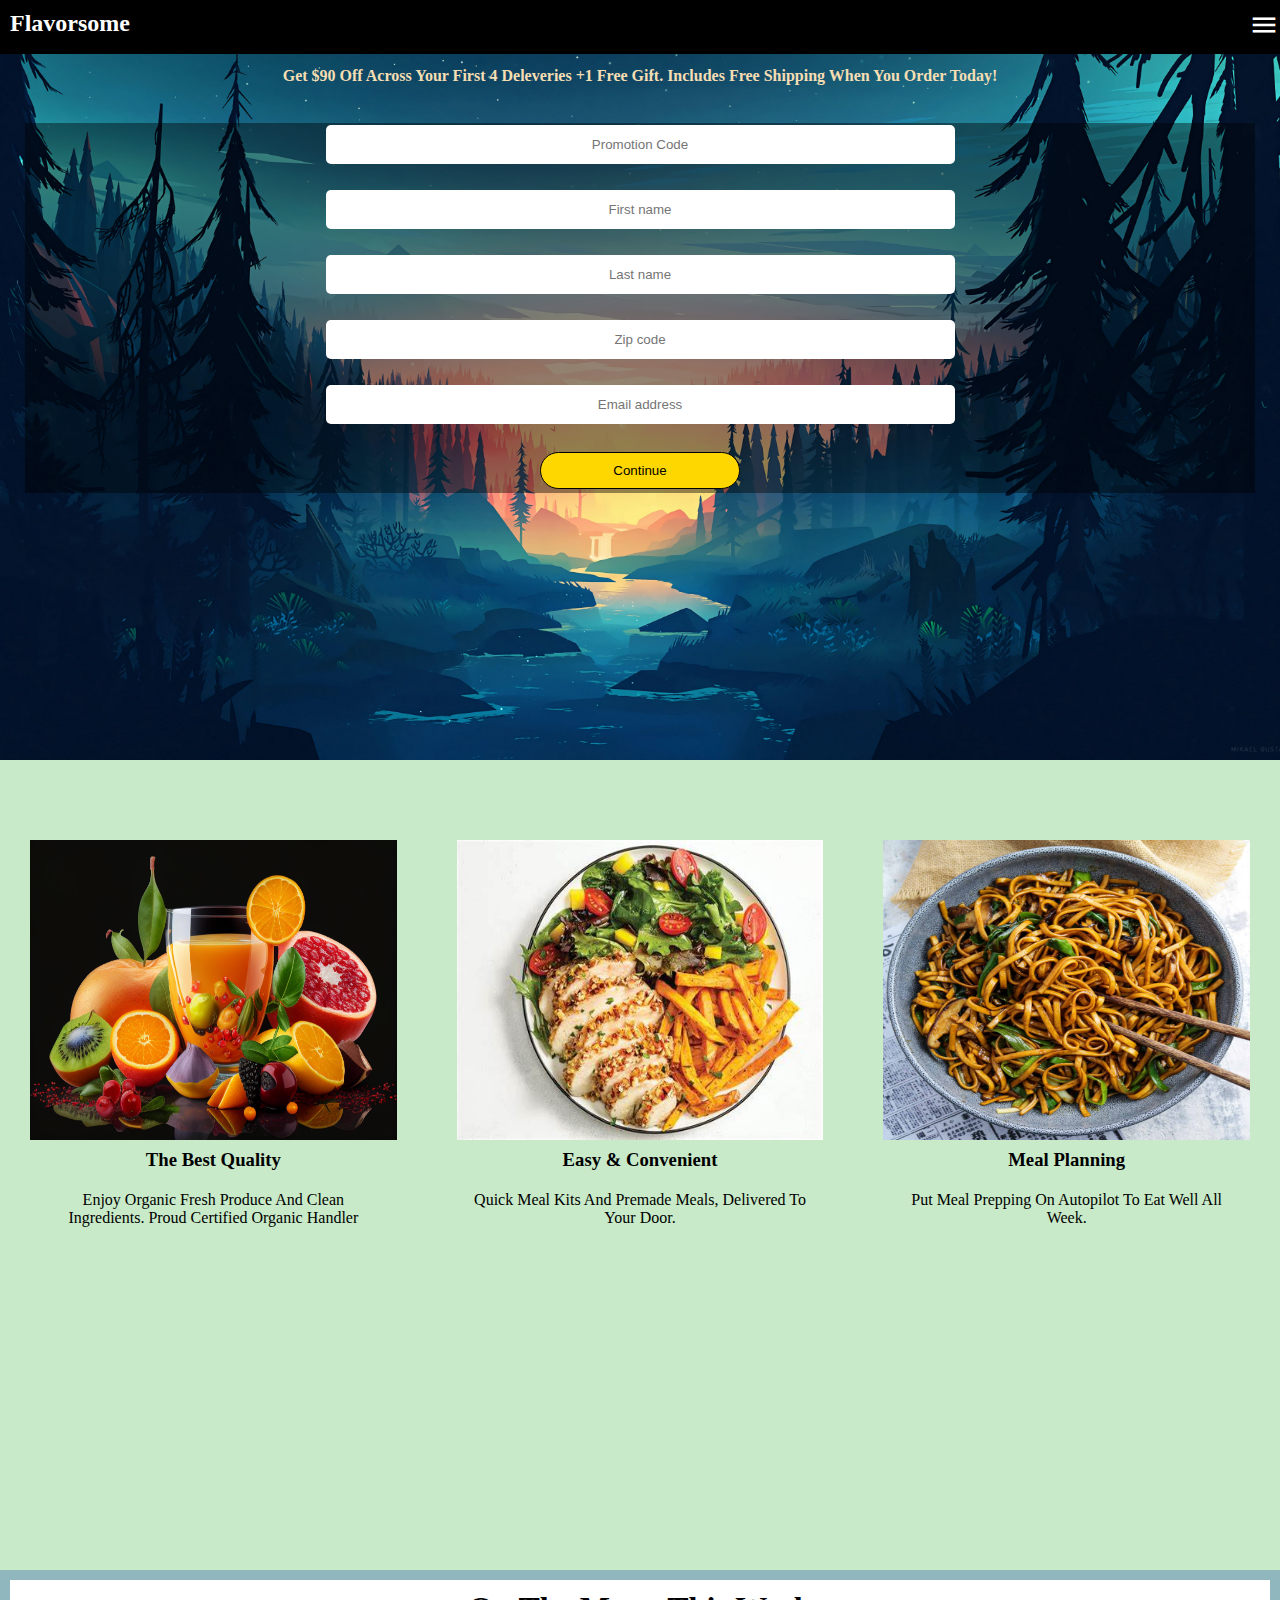
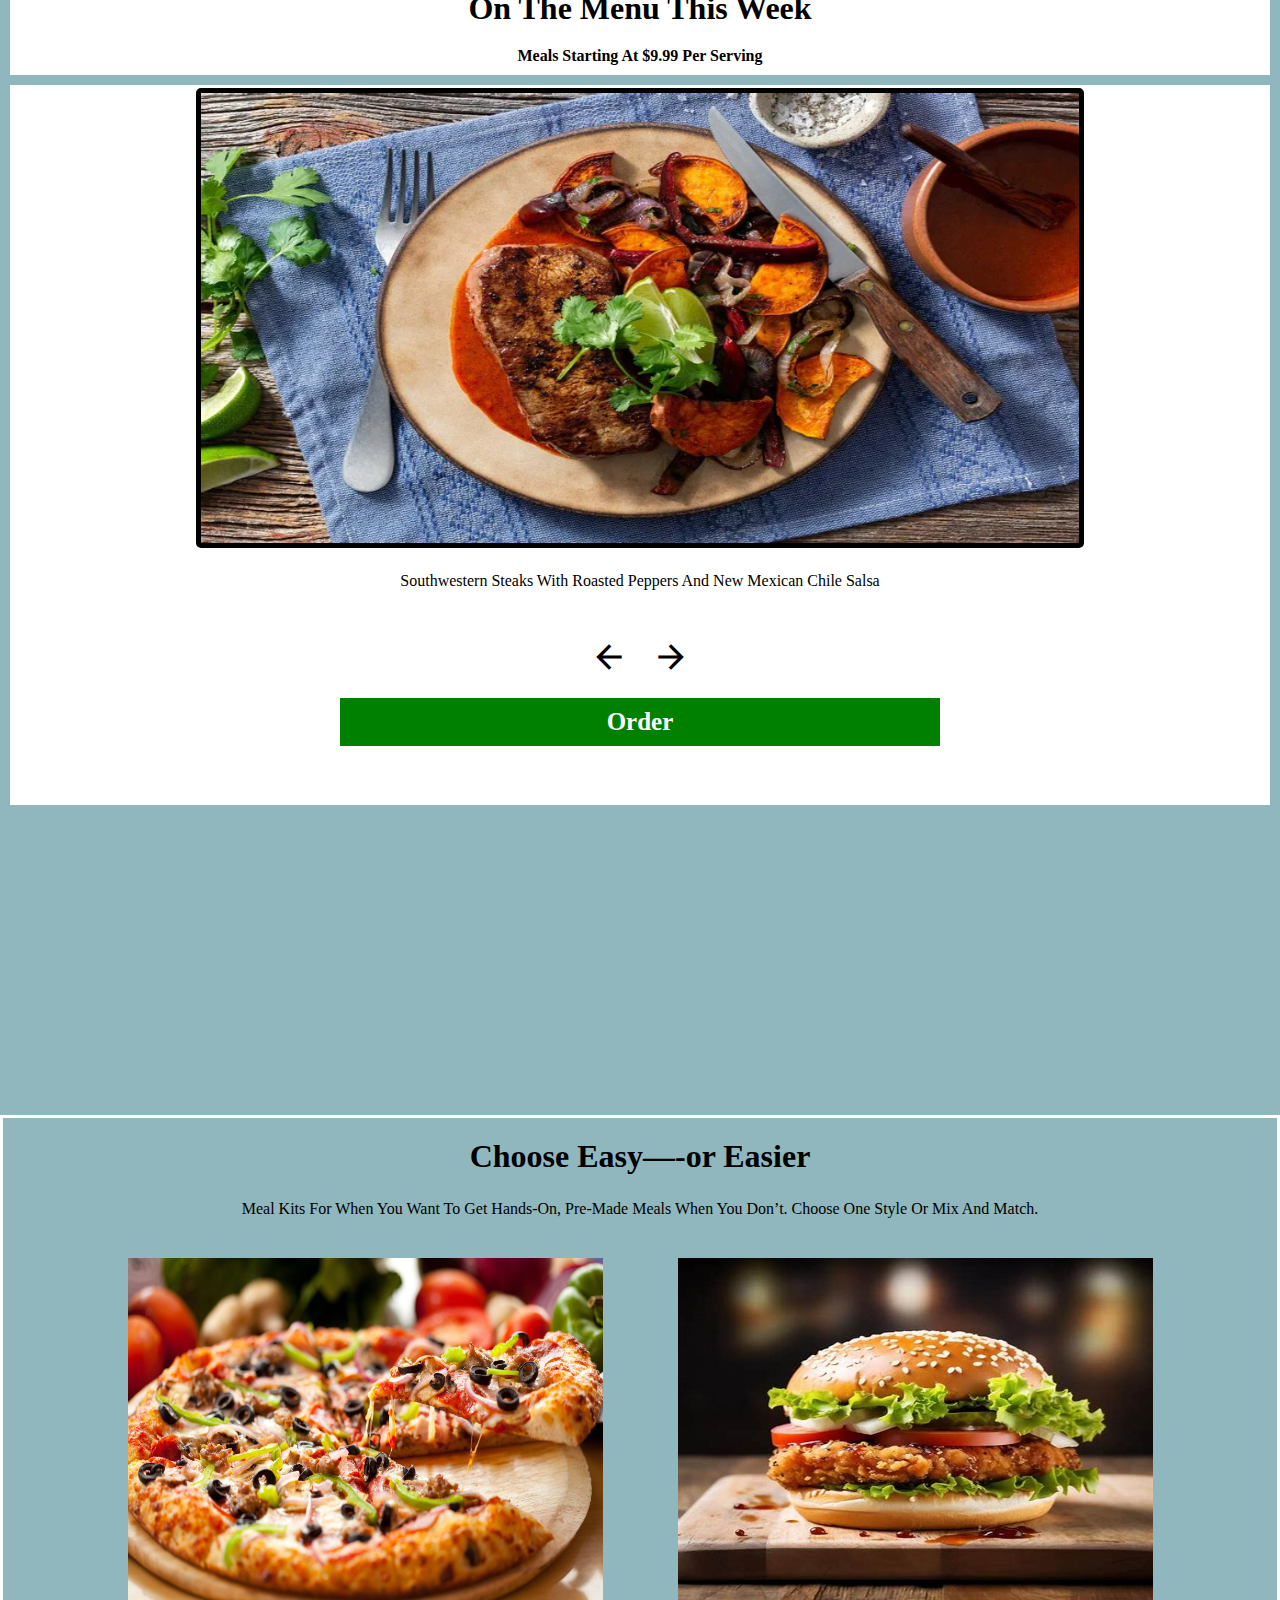
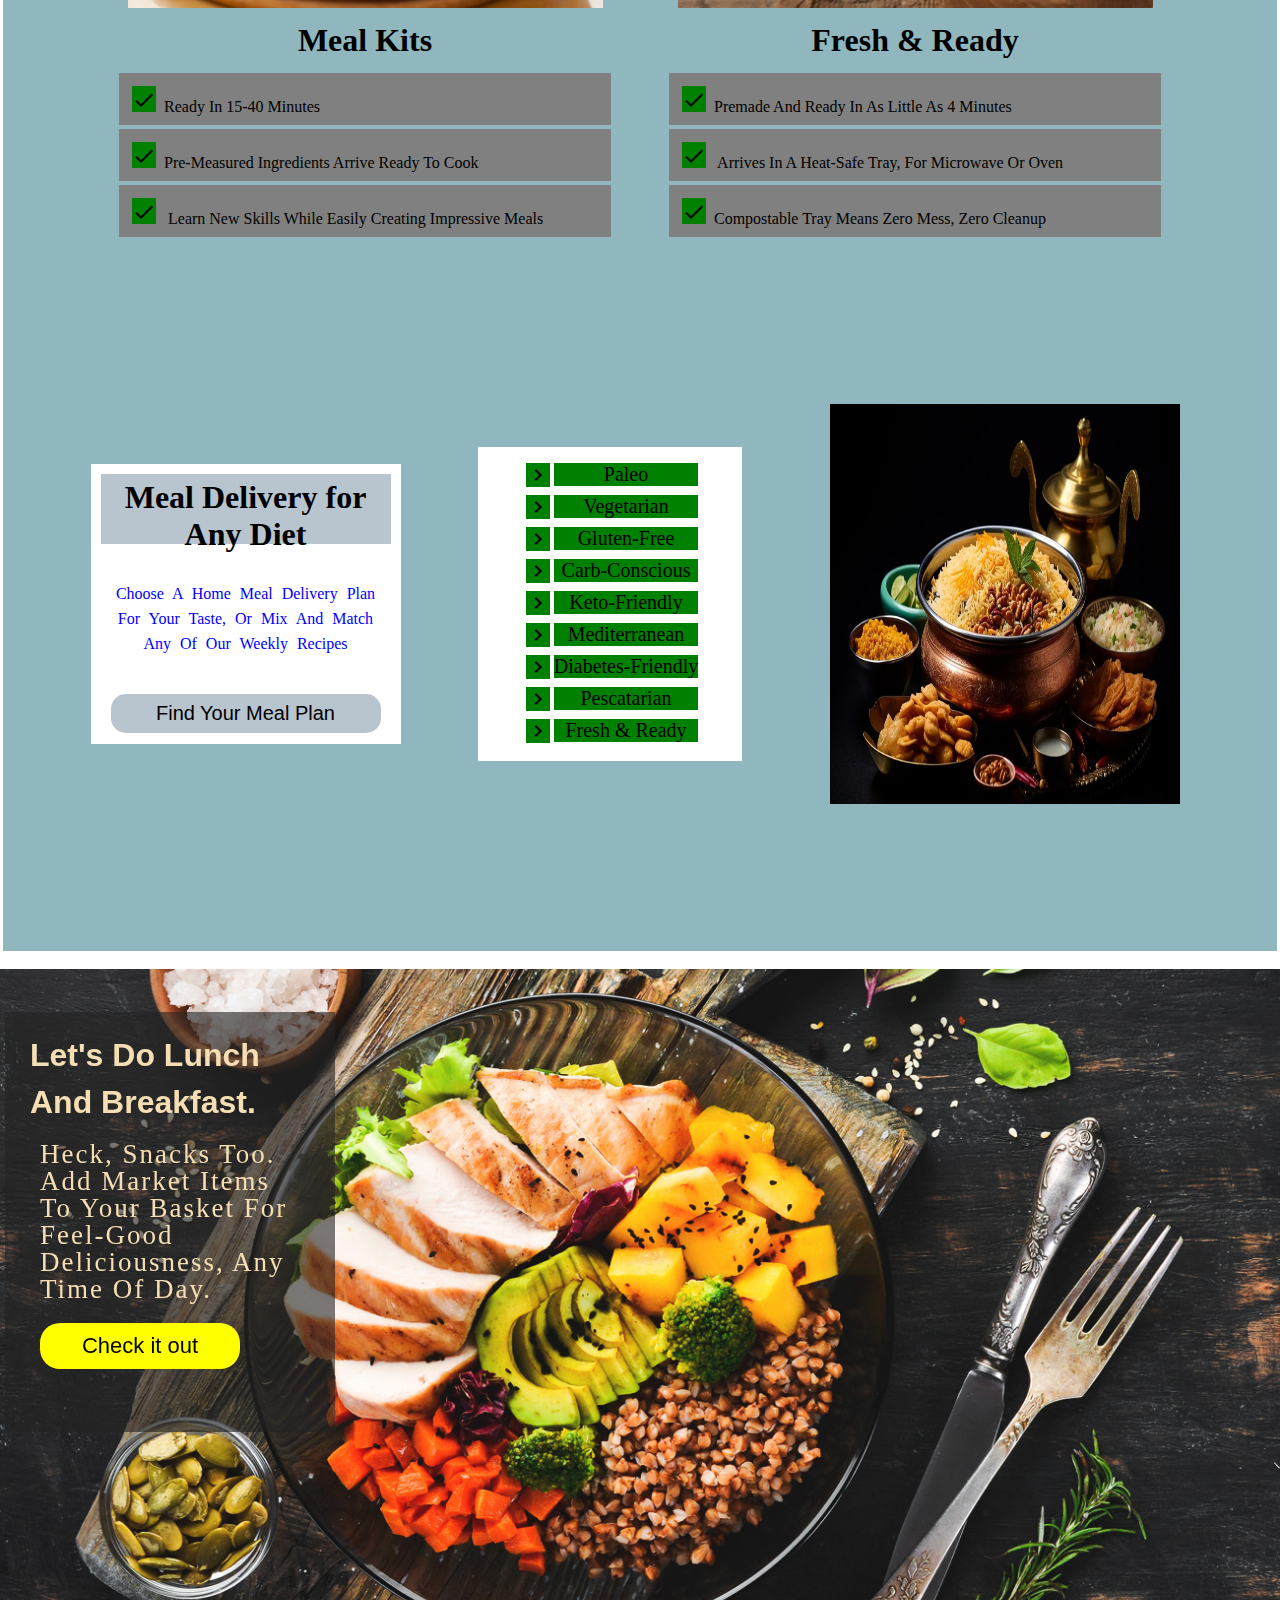
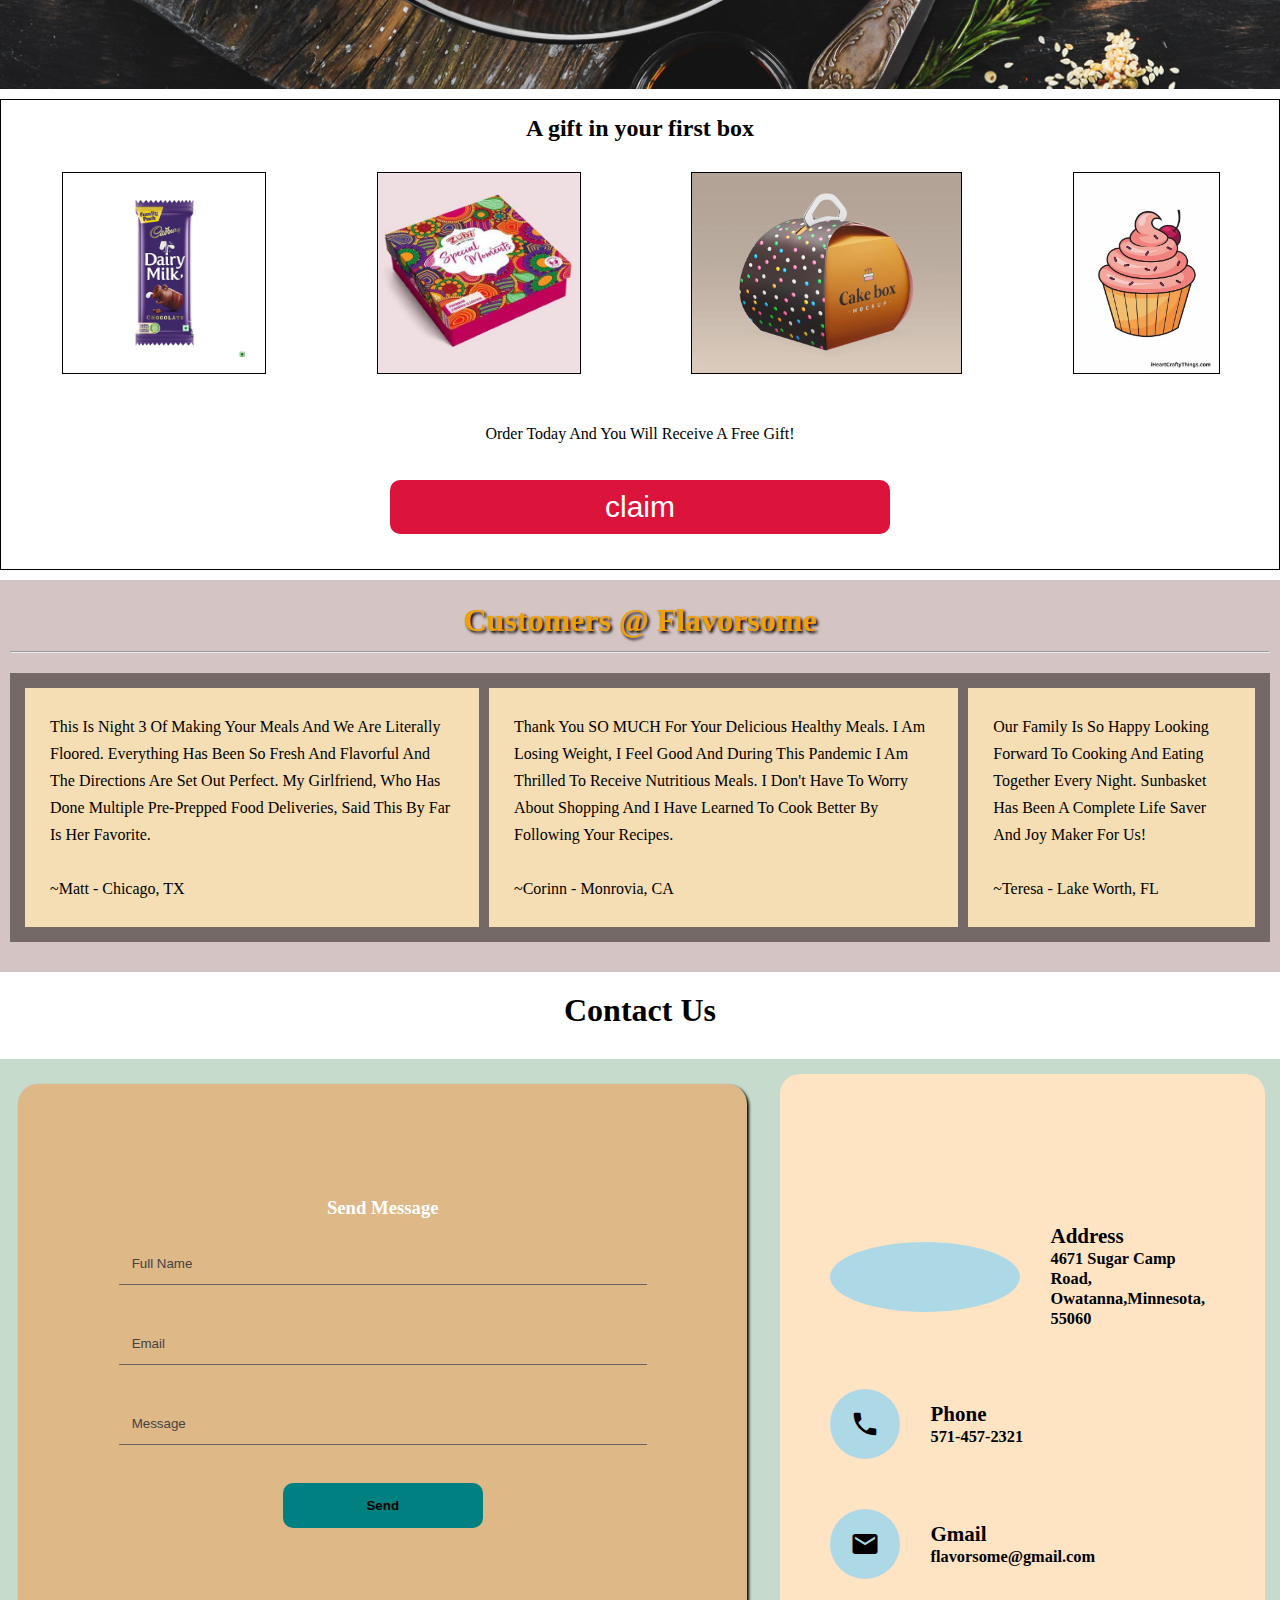
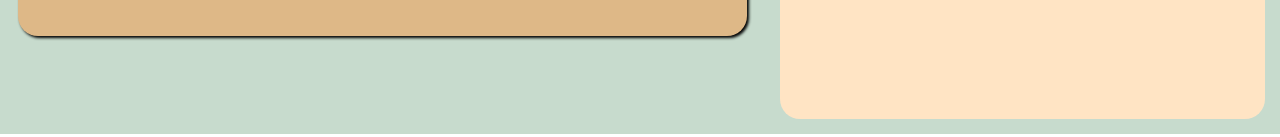
<file: index.html>
<!DOCTYPE html>
<html lang="en">
<head>
    <meta charset="UTF-8">
    <meta name="viewport" content="width=device-width, initial-scale=1.0">
    <title>Food Website</title>
    <link rel="stylesheet" href="style.css">
    <link rel="stylesheet" href="https://fonts.googleapis.com/icon?family=Material+Icons">

</head>
<body>
    <div class="container">
        <header>
            <div class="headcont">
                <h2>Flavorsome</h2>
            </div>
            <nav>
                <div class="menu-icon">
                    <i class="material-icons" onclick="toogle()" id="menu">menu</i>
                </div>
                <div class="pages">
                    <ul id="pages2">
                        <li><a href="#register" onclick="reg()">Register</a></li>
                        <li><a href="#menus" onclick="menus()">Menu</a></li>
                        <li><a href="#aboutus" onclick="abt()">About us</a></li>
                        <li><a href="#contact" onclick="cnct()">Contact Us</a></li>
                    </ul>
                </div>
            </nav>
          
        </header>

        <main>
            <div class="maincont">
                <div class="inputs" id="register">
                    <h3>get $90 off</h3>
                    <p>get $90 off across your first 4 deleveries +1 free gift. Includes free shipping when you order today!</p>
                    <br>
                    <div class="input-box">
                       <div><input type="text" placeholder="Promotion Code"></div>
                       <div><input type="text" placeholder="First name"></div>
                       <div><input type="text" placeholder="Last name"></div>
                       <div><input type="text" placeholder="Zip code"></div>
                       <div><input type="email" placeholder="Email address"></div>
                       <button class="btn">Continue</button>
                    </div>
                </div>   
            </div>
        </main>
        <section>
            <div class="quality1">
                <div class="fim">
                    <img src="imgs/fruitjuice.jpg">
                    <h3>The Best Quality</h3>
                    <p>enjoy organic fresh produce and clean ingredients. proud certified organic handler</p>
                </div>
            
                <div class="fim">
                    <img src="imgs/OIP.jpeg">
                    <h3>Easy & convenient</h3>
                    <p>quick meal kits and  premade meals, delivered to your door.</p>
                </div>
                <div class="fim">
                    <img src="imgs/Longevity-noodles-6.jpg">
                    <h3>meal planning</h3>
                    <p>put meal prepping on autopilot to eat well all week.</p>
                </div>
            </div>
        </section>

        <section class="quality2">
                <div class="menuheadd">
                    <h1>on the menu this week</h1>
                    <h4>meals starting at $9.99 per serving</h4>
                </div>
                <div class="menus"id="menus">
                    <div class="menuimgs">
                        <img src="imgs/m1.webp" alt="">
                        <p>Southwestern steaks with roasted peppers and New Mexican chile salsa
                        </p>
                    </div>
                    <div class="menuimgs">
                        <img src="imgs/m2.webp" alt="">
                        <p>Two-bean enchiladas with green chiles and fried eggs</p>
                    </div>
                    <div class="menuimgs">
                        <img src="imgs/m3.webp" alt="">
                        <p>Udon noodle salad with gingered tofu and pickled vegetables</p>
                    </div>
                    <div class="menuimgs">
                        <img src="imgs/m4.webp" alt="">
                        <p>Broccoli and fresh mozzarella panini with honey-glazed carrots</p>
                    </div>
                    <div class="menuimgs">
                        <img src="imgs/m5.webp" alt="">
                        <p>Chicken tagine with currants, spinach, and artichokes</p>
                    </div>
                    <div class="menuimgs">
                        <img src="imgs/m6.webp" alt="">
                        <p>Seared beets with quinoa tabbouleh salad and sumac-pickled onion</p>
                    </div>
                    <div class="menuimgs">
                        <img src="imgs/m7.webp" alt="">
                        <p>Spanish pisto con huevos with tomatoes, eggplant, and garlic bread</p>
                    </div>
                    <div class="menuimgs">
                        <img src="imgs/m8.webp" alt="">
                        <p>Pork chops with Italian fig agrodolce sauce and caraway cabbage</p>   
                    </div>
                    <div class="menuimgs">
                        <img src="imgs/m9.webp" alt="">
                        <p>Korean spicy shrimp stir-fry and pickled daikon</p>
                    </div>
                    <div class="menuimgs">
                        <img src="imgs/m10.webp" alt="">
                        <p>Salmon with horseradish-mustard crust and squash salad</p>
                    </div>

                    <div class="arrow">
                        <i class="material-icons" onclick="next(-1)" class="backward">arrow_back</i>
                        <i class="material-icons" onclick="next(1)" class="forward">arrow_forward</i>
                    </div>
                    <div class="menubtn">
                        <button>Order</button>
                    </div>
                    
                </div>
        </section>
        
        <section class="quality4" id="aboutus">
            <h1>Choose Easy—-or Easier</h1>
            <p>Meal Kits for when you want to get hands-on, Pre-Made Meals when you don’t. Choose one style or mix and match.</p>
            
            <div class="qual">
                <div class="qimcont">
                    <img src="imgs/767048.jpg" alt="">
                    <h1>Meal Kits</h1>
                    <p><i class="material-icons">check</i>Ready in 15-40 minutes</i></p>
                    <p><i class="material-icons">check</i>Pre-measured ingredients arrive ready to cook</p>
                    <p><i class="material-icons">check</i> Learn new skills while easily creating impressive meals</p>
                </div>
                <div class="qimcont">
                    <img src="imgs/burg.jpeg" alt="">
                    <h1>Fresh & Ready</h1>
                    <p><i class="material-icons">check</i>Premade and ready in as little as 4 minutes</p>
                    <p><i class="material-icons">check</i> Arrives in a heat-safe tray, for microwave or oven</p>
                    <p><i class="material-icons">check</i>Compostable tray means zero mess, zero cleanup</p>
                </div>
            </div>
            <div class="qual2">
                <div class="q2cont">
                    <h1>Meal Delivery for Any Diet</h1>
                    <p>Choose a home meal delivery plan for your taste, or mix and match any of our weekly recipes</p>
                    <button>Find Your Meal Plan</button>
                </div>
                <div class="q2ps">
                    <div class="q2i">
                        <ul>
                            <li> <i class="material-icons" id="chev">chevron_right</i></li>
                            <li> <i class="material-icons" id="chev1">chevron_right</i></li>
                            <li> <i class="material-icons" id="chev2">chevron_right</i></li>
                            <li> <i class="material-icons" id="chev3">chevron_right</i></li>
                            <li> <i class="material-icons" id="chev4">chevron_right</i></li>
                            <li> <i class="material-icons" id="chev5">chevron_right</i></li>
                            <li> <i class="material-icons" id="chev6">chevron_right</i></li>
                            <li> <i class="material-icons" id="chev7">chevron_right</i></li>
                            <li> <i class="material-icons" id="chev8">chevron_right</i></li>
    
                        </ul>
                        
                    </div>
                    <div class="q2hs">
                        <ul>
                            <li id="myfoods" onmouseover="changecol()" onmouseout="nocolor()">Paleo</li>
                            <li id="myfoods1" onmouseover="changecol1()" onmouseout="nocolor1()">Vegetarian</li>
                            <li id="myfoods2" onmouseover="changecol2()" onmouseout="nocolor2()">Gluten-Free</li>
                            <li id="myfoods3" onmouseover="changecol3()" onmouseout="nocolor3()">Carb-Conscious</li>
                            <li id="myfoods4" onmouseover="changecol4()" onmouseout="nocolor4()">Keto-Friendly</li>
                            <li id="myfoods5" onmouseover="changecol5()" onmouseout="nocolor5()">Mediterranean</li>
                            <li id="myfoods6" onmouseover="changecol6()" onmouseout="nocolor6()">Diabetes-Friendly</li>
                            <li id="myfoods7" onmouseover="changecol7()" onmouseout="nocolor7()">Pescatarian</li>
                            <li id="myfoods8" onmouseover="changecol8()" onmouseout="nocolor8()">Fresh & Ready</li>
                        </ul>
                        
                    </div>
                   
                </div>
                <div class="q2ils">
                    <img src="imgs/indian-traditional.jpg" alt="">
                </div>
            </div>
        </section>
        <section class="quality5">
            <div class="qualicont">
                <h1>Let's do lunch</h1>
                <h1>and breakfast. </h1>
                <p>heck, snacks too. add market items to your basket for feel-good deliciousness, any time of day.</p>
                <button>Check it out</button>
            </div>
        </section>
        <section class="quality3">
            <h2>A gift in your first box</h2>
            <div class="gifts">

                <div class="gift1">
                    <img src="imgs/gift1.webp" alt="">
                </div>
                <div class="gift1">
                    <img src="imgs/sweetgift.jpeg" alt="">
                </div>
                <div class="gift2">
                    <img src="imgs/caakegift.jpg" alt="">
                </div>
                <div class="gift2">
                    <img src="imgs/cupcake.jpeg" alt="">
                </div>
                
            </div>
            <div class="giftcont">
                <p>order today and you will receive a free gift!</p>
                <button>claim</button>
            </div>
        
        </section>
        <section class="feedbacks">
            <div class="cust">
                <h1>Customers @ Flavorsome</h1>
                <hr>    
            </div>
            <div class="mycustfeeds">
                <div class="myfeeds">
                    <p>This is night 3 of making your meals and we are literally floored. Everything has been so fresh and flavorful and the directions are set out perfect. My girlfriend, who has done multiple pre-prepped food deliveries, said this by far is her favorite.

                        <br>
                        <br>~Matt - Chicago, TX</p>

                </div>
               
                <div class="myfeeds">
                    <p>Thank you SO MUCH for your delicious healthy meals. I am losing weight, I feel good and during this pandemic I am thrilled to receive nutritious meals. I don't have to worry about shopping and I have learned to cook better by following your recipes.

                        <br>
                        <br>~Corinn - Monrovia, CA</p>

                </div>
                
                <div class="myfeeds">
                    <p>Our family is so happy looking forward to cooking and eating together every night. Sunbasket has been a complete life saver and joy maker for us!

                        <br>
                        <br>~Teresa - Lake Worth, FL</p>

                </div>
               
            </div>

        </section>
        <section class="quality6">
            <div class="contactus" id="contact">
                <h1>Contact Us</h1>
                <p>Lorem ipsum dolor sit amet consectetur adipisicing elit. Sed odio aperiam nostrum placeat iure. Harum molestias labore libero placeat fuga doloribus officiis laboriosam odio sint sit illo maxime in magni ullam quam animi, dolores nesciunt, quas, repellat nulla expedita quia.</p>
            </div>
            
            <div class="contactmaj">
                <div class="contcontents2">
                    <h3>send message</h3>
                    <input type="text" placeholder="Full Name">
                    <br>
                    <input type="email" placeholder="Email">
                    <br>
                    <input type="" placeholder="Message">
                    <br>
                    <div class="msgtous">
                        <button type="submit">Send</button>

                    </div>

    
                </div>
                <div class="contcontents">
                    <div class="conticon">
                        <div class="cicon">
                            <i class="material-icons">house</i>
                        </div>
                        <div class="cion2">
                            <h2>Address</h2>
                            <h3>4671 Sugar camp road,</h3>
                            <h3>owatanna,minnesota,</h3>
                            <h3>55060</h3>
                        </div>
                    </div>

                    <div class="conticon">
                        <div class="cicon">
                            <i class="material-icons">call</i>
                        </div>
                        <div class="cion2">
                            <h2>phone</h2>
                            <h3>571-457-2321</h3>
                        </div>
                    </div>

                    <div class="conticon">
                        <div class="cicon">
                            <i class="material-icons">mail</i>
                        </div>
                        <div class="cion2">
                            <h2>Gmail</h2>
                            <h3 style="text-transform: none;">flavorsome@gmail.com</h3>
                        </div>
                    </div>
                </div>
      

            </div>

        </section>
        
       
    </div>
     
    <script src="index.js"></script>
</body>
</html>
<!--  
<div class="giftcont">
        <h2>A gift in your first box</h2>
        <p>order today and you will receive a free gift!</p>
        <button>claim</button>
</div>
<section class="quality5">
    <div class="qualicont">
        <h1>Let's do lunch</h1>
        <h1>and breakfast. </h1>
        <p>heck, snacks too. add market items to your basket for feel-good deliciousness, any time of day.</p>
        <button>Check it out</button>
    </div>
</section>
<section class="feedbacks">
            <div class="cust">
                <h1>Customers ❤️ Flavorsome</h1>
                <hr>    
            </div>
            <div class="mycustfeeds">
                <p>This is night 3 of making your meals and we are literally floored. Everything has been so fresh and flavorful and the directions are set out perfect. My girlfriend, who has done multiple pre-prepped food deliveries, said this by far is her favorite.

                    Matt - Chicago, TX</p>
                <p>Thank you SO MUCH for your delicious healthy meals. I am losing weight, I feel good and during this pandemic I am thrilled to receive nutritious meals. I don't have to worry about shopping and I have learned to cook better by following your recipes.

                    Corinn - Monrovia, CA</p>
                <p>Our family is so happy looking forward to cooking and eating together every night. Sunbasket has been a complete life saver and joy maker for us!

                    Teresa - Lake Worth, FL</p>
            </div>

        </section>
</file>
<file: style.css>
*{
    padding: 0;
    margin: 0;
}
.container{
    max-width: 100%;
    min-height: 100vh;
   
}
.input-box button:hover{
    background-color: rgb(235, 203, 23);

}
body{
    background-color:white;
    
}

.quality4{
    background-color: palegreen;
   
    text-align: center;
    padding: 10px;
   
   }
   .quality4 h1,p{
    padding: 10px;
   }
   .quak{
    text-align: center;
    background-color: antiquewhite;
    
   }
   .qual{
    display: flex;
    text-align: center;
    justify-content: center;
   }
   .qimcont img{
    width: 500px;
    height: 350px;
   }
   .qimcont{
    background-color: teal;
    width: 500px;
    margin: 10px;
    padding: 15px;
    
    
   
   }
   .qimcont p{
    text-align: start;
    background-color: grey;
    align-items: center;
    margin: 4px;
   }
   .qimcont i{
    padding-top: 2px;
    margin: 8px;
    align-items: center;
    background-color: green;
   }
   .qimcont h1{
    font-family: Georgia, 'Times New Roman', Times, serif;
   }
   .quality5{
    position: relative;
    height: 85vh;
    background: url(imgs/helth.jpeg);
    background-position: center;
    background-size: cover;
    margin: 0px 0px;
   }
   header{
    position: fixed;
    width: 99.5%;
   }
   .menu-icon{
    margin: 0px 5px;
   }
   .quality6{
    height: 85vh;
   }
   .contactmaj{
    display: flex;
    justify-content: space-between;
    background-color: rgb(22, 141, 57);
    height: 75vh;
    
   }
   .contcontents{
    background-color: bisque;
    padding: 20px;
    margin: 15px;
    
   }
   .conticon{
    margin: 5px 10px;
    display: flex;
  
    padding: 10px;
    align-items: center;
   }
   .cicon{
    
     background-color: red;
     margin: 10px;
     align-content: center;
     padding: 15px;
     border-radius: 50%;
   }
   .cicon i{
    font-size: 30px;
    
   }
   .cion2{
    text-transform: capitalize;
    margin: 10px;
    align-content: center;
    padding: 10px;
   }
   .contcontents2{
    background-color: violet;
   }
   .contcontents2 input{
    outline: none;
    border: 0;
    background-color: transparent;
    border-bottom: 1px solid rgb(106, 101, 101);
   }
   .contcontents2 input::placeholder{
    color: rgb(68, 66, 66);
   }
   .msgtous button{
    background-color: teal;
    border: 0;
    font-weight: bold;
   }
   .msgtous button:hover{
    background-color: rgba(8, 134, 134, 0.673);
   }
   
   
@media (min-width:200px){
    header{
       
        display: flex;
        justify-content: space-between;
        padding: 10px;
        background-color: yellow;
        font-weight: bolder;
    }
    .menu-icon i{
        font-size: 30px;
    }
    nav{
        display: flex;
    }
   nav ul{
    position: absolute;
    top: 52px;
    left: 0;
    right: 0;
    flex-direction: column;
    text-align: center;
    background: #004274;
    gap: 0;
    color: white;
    overflow: hidden;
    transition: 0.4s ease-in;
    

   }
   nav ul li{
    padding: 20px;
   }
   nav ul li a{
    color: white;
    text-decoration: none;
   }
   nav a:hover{
    text-decoration: underline;
   }
   .menu-icon{
    display: block;
   }
    .maincont{
       
        text-align: center;
        background: url(imgs/newback1.jpg);
        background-position: center;
        background-repeat: no-repeat;
        background-size: cover;
        padding: 20px;
        text-transform: capitalize;
        height: 90vh;
        color: white;
    }
    .inputs h3,p{
        padding: 5px;
    }
    .input-box{
        margin: 10px auto;
        background: rgba(0, 0, 0, 0.418);
        height: 60vh;
        display: flex;
        flex-direction: column;
        justify-content: center;
        

    }
    .input-box input{
        width: 75%;
        padding: 15px;
        margin: 10px auto;
        border-radius: 5px;
        border: 0;
    }
    .input-box button{
        margin: 12px auto;
        background-color: gold;
        padding: 10px;
        border-radius: 20px;
        width: 80%;
        border: 0;
    }
    .quality1{
        background-color: rgb(200, 234, 200);
        text-align: center;
        
    }
    .fim{
        padding: 15px;
    }
    .fim h3,p{
        padding: 6px;
        text-transform: capitalize;
    }
    .fim img{
        width: 200px;
    }
    .fim img:hover{
        border: 1px solid white;
    }
    .quality2{
        text-align: center;
        text-transform: capitalize;
        background-color: rgb(255, 255, 255);
        height: 100vh;
        padding: 10px;
        
    }
    .menuheadd h1,h4{
        padding: 6px;
    }
    .menus{
        margin: 10px auto;
        text-align: center;
        border: 1px solid black;
        height: 80vh;
        background-color: wheat
    }
    .menuimgs{
        text-align: center;
    }
    .menuimgs p{
        text-align: center;
        height: 33px;
        margin: 10px auto;
           
    }
    .menuimgs img{
       width: 100%;
       height: 45vh;
    }
   
    .arrow i{
        font-size: 25px;
        padding: 5px;
       
    }
    .arrow{
        margin: 26px auto;

    }
    .arrow i:hover{
        background-color: white;
    }

    .menubtn{
        margin: 0px auto;
    }
    .menubtn button{
        padding: 10px;
        width: 100px;
        margin: 10px auto;
        background-color: green;
        border: 0;
        color: white;
        font-family: 'Times New Roman', Times, serif;
        font-size: 26px;

    }
    .menubtn button:hover{
        background-color: rgb(10, 88, 10);
    }
    .quality3{
        text-align: center;
        margin: 10px auto;
        padding: 5px;
       
    } 
    .gift1 img{
        width: 100%;

    }
    .gift2 img{
        width: 100%;

    }
    .menu-icon{
        display: block;
    }
    .giftcont{
        padding: 10px;
        text-transform: capitalize;
    }
    .giftcont button{
        padding: 5px;
        margin: 5px auto;
        background-color: crimson;
        border: 0;
        color: white;
        width: 100px;
        border-radius: 10px;
    }
    .giftcont button:hover{
        background-color: rgb(164, 13, 43);
    }
    .quality4{
        background-color: white;
       
        text-align: center;
        padding: 5px;
       
       }


       .q2cont p{
        display: none;
       }
       .quality4 h1,p{
        padding: 10px;
       }
       
       .quak{
        text-align: center;
        background-color: antiquewhite;
        
       }
       .qual{
        display: block;
        text-align: center;
        justify-content: center;
        margin: 0px;
       }
       .qimcont img{
        width: 90%;
        height: 350px;
        
       }
       .qimcont{
        background-color: teal;
        width: 90%;
        margin: 10px auto;
        padding: 10px;
        
       }
       .qimcont p{
        text-align: start;
        background-color: grey;
        margin: 4px 0px;
        
       }
       .qimcont i{
        
        margin: 6px;
        align-items: center;
        background-color: green;
       }
       .qimcont h1{
        font-family: Georgia, 'Times New Roman', Times, serif;
       }
       
       .qual2{
        background-color: #004274;
      

      

       }
    
       .q2cont{
        
        background-color: rgba(65, 131, 63, 0.659);
        position: relative;
        padding: 0px;
        
       }
    
      
       .q2cont h1{
        margin: 20px 0px 0px 0px;
       }
       .q2cont p{
        word-spacing: 5px;
        line-height: 25px;
       }
       .q2cont button{
        width: 150px;
        margin: 10px;
        padding: 8px;
        border: 0;
        border-radius: 15px;
        
       }
       .q2cont button:hover{
        background-color: rgb(204, 191, 191);
       }
       .q2ps{
        display: flex;
        justify-content: center;
        height: 300px;
        padding: 10px;
        align-items: center;
        background-color: white
        
       }
     
       .q2ps ul{
        list-style: none;
        
       }
       .q2i ul{
        height: 290px;
        margin: 0;
       }
       .q2i li i{
        background-color: green;
        margin: 4px;
        padding: 0px;
       }
       .q2hs ul{
        height: 290px;
        padding: 0px;
       }
       .q2hs li{
        margin: 9px 0px;
        background-color: green;
        padding: 0px;
        align-items: center;
        font-size: 20px;
       }
       .q2ils img{
        display: none;
       }
       .q2ils{
      display: none;
       }
       .quality5{
        position: relative;
        height: 100vh;
        background: url(imgs/helth.jpeg);
        background-position: center;
        background-size: cover;
        margin: 0px 2px;
       }
       .qualicont{
        width: 90%;
        height: 390px;
        padding: 10px;
        position: absolute;
        top: 20%;
        margin: 0px 5px;
        background-color: rgba(35, 34, 34, 0.605);
        color: wheat;
        
       }
       .qualicont h1{
        margin: 3px;
        font-size: 26px;
        font-family: 'Franklin Gothic Medium', 'Arial Narrow', Arial, sans-serif;
        
       }
       .qualicont h1{
        font-size: 22px;
        text-transform: capitalize;
       }
       .qualicont p{
        font-size: 23px;
        padding: 10px;
        line-height: 27px;
        letter-spacing: 2px;
        
        text-transform: capitalize;
       }
       .qualicont button{
        padding: 10px;
        text-align: center;
        width: 150px;
        margin: 10px 20px;
        border: 0;
        border-radius: 20px;
        background-color: yellow;
        font-size: 22px;
       }
       .qualicont button:hover{
        background-color: goldenrod;
       }
    .feedbacks{
        background-color: rgb(213, 196, 196);
        padding: 10px;
    }
    .cust h1{
        text-shadow: 2px 2px 3px black;
        color: rgb(239, 160, 13);
        padding: 8px;
    }
    .mycustfeeds{
        background-color: rgb(117, 105, 103);
        padding: 10px;
        
       
       
    }
    .myfeeds{
        margin: 10px auto;
        padding: 10px;
        background-color: wheat;
    }
    .contactus h1{
        padding: 10px;
        text-align: center;
    }
    .contactus p{
        display: none;

    }
    .contactmaj{
        display: block;
        width: 100%;
        margin: 0;
        padding: 0;
    
       }
       .contcontents{
        background-color: bisque;
        padding: 1px;
        margin: 2px;
        
       }
       .conticon{
       
        display: flex;
        padding: 0px;
       
       }
       .cicon{
        
         background-color: lightblue;
         margin: 1px;
         padding: 0px;
         border-radius: 50%;
       }
       .cicon i{
        font-size: 20px;
        padding: 5px;
        
       }
       .cion2{
        text-transform: capitalize;
        margin: 1px;
        padding: 5px;
        font-size: 14px;
       }
       .contcontents2{
        background-color: burlywood;
        padding: 6px;
        text-align: center;
        height: 50vh;
        display: flex;
        flex-direction: column;
        justify-content: center;
       }
       .contcontents2 h3{
        text-align: center;
        text-transform: capitalize;
        padding: 6px;
        font-family: Georgia, 'Times New Roman', Times, serif;
       }
       .contcontents2 input{
        padding: 8px;
        margin: 10px 5px;
        width: 90%;
        
       }
       .msgtous button{
        padding: 8px;
        border-radius: 10px;
        width: 200px;
        
       }
      
       
}
@media(min-width:500px){
    .quality6{
        height: 80vh;
       }
       .contactus{
        padding: 10px;
       }
       .contactmaj{
        display: flex;
        justify-content: space-between;
        background-color: rgb(22, 141, 57);
        height: 60vh;
        margin: 10px 0px;
        
        
       }
       .contcontents{
        background-color: rgb(235, 138, 20);
        padding: 0px;
        margin: 5px;
        display: flex;
        flex-direction: column;
        justify-content: center;
       
        
       }
       .conticon{
        margin: 0;
        display: flex;
        padding: 0px;
        align-items: center;
       }
       .cicon{
        
         background-color: red;
         margin: 5px;
         align-content: center;
         padding: 4px;
         border-radius: 50%;
       }
       .cicon i{
        font-size: 15px;
        
       }
       .cion2{
        text-transform: capitalize;
        margin: 5px;
        align-content: center;
        padding: 5px;
       }
      
       .contcontents2{
        background-color: burlywood;
        padding: 6px;
        text-align: center;
        display: flex;
        flex-direction: column;
        justify-content: center;
        width: 100%;
        margin: 25px 5px;
        
        
       }
       .contcontents2 h3{
        text-align: center;
        text-transform: capitalize;
        padding: 6px;
        margin: 8px;
        font-family: Georgia, 'Times New Roman', Times, serif;
       }
       .contcontents2 input{
        padding: 8px;
        margin: 10px 5px;
        width: 90%;
        
       }
      
    
}

@media (min-width:630px){
   
    header{
        padding: 10px;
        background-color: rgb(0, 0, 0);
        color: white;
    }
    
    .maincont{
        height: 80vh;
        background-color: rgb(53, 209, 50);
        background: url(imgs/newback1.jpg);
        background-repeat: no-repeat;
        background-size: cover;
        background-position: center;
        
    }
    
    .inputs {
        padding: 0px;
        text-transform: capitalize;
        color: wheat;
        font-weight: bold;
    }
    .input-box{
        
        margin: 5px;
        padding: 10px;
        height: 350px;
        

    }
    .input-box input{
        margin: 15px auto;
        padding: 12px;
        width: 50%;
        outline: none;
        text-align: center;
        border-radius: 5px;
        border: 0px;
        
    }
    .input-box button{
        margin: 15px auto;
        padding: 10px;
        width: 200px;
        border-radius: 25px;
        border: 1px solid black;

    }
    .quality1{
        display: flex;
        width: 100%;
        
    }
    .fim img{
       
        margin: 0px;
        padding: 0px;
        height: 300px;
        width: 100%;
        
        
    }
    .fim{
        width: 50%;
        margin: 65px 15px;
       
      
    }
    .fim h3,p{
        text-transform: capitalize;
        padding: 5px;
    
    }
    .input-box input{
        margin: 13px auto;
    
       }
    .quality2{
        height: 125vh;
        text-align: center;
    }
    .menuheadd h1,h4{
        padding: 10px;
        background-color: white;
        text-transform: capitalize;
    }
    .menuimgs img{
        width: 70%;
        height: 450px;
        border: 5px solid black;
        border-radius: 5px;

    }
    .menuimgs{
        padding: 3px;
    }
    .menuimgs p{
        padding: 10px;
    }
    .menus{
        border: none;
        background-color: white;
    }
    .arrow{
        margin: 2px;
        padding: 7px;
    }
    .arrow i{
        font-size: 38px;
        margin: 5px;
    }
    .arrow i:hover{
        background-color: green;
    }
    .menubtn{
        margin: 02px auto;
        
    }
    .menubtn button{
        padding: 10px;
        width: 600px;
        background-color: green;
        border: none;
        color: white;
        font-weight: bold;
        font-size: 25px;
    }
    .menubtn button:hover{
        background-color: rgb(63, 191, 63);
    }
    .gifts{
        display: flex;
        justify-content: space-around;
        border: none;

    }
    .quality3{
        border: 1px solid black;
        padding: 5px;
       
       
        
    }
    .quality3 h2{
        padding: 10px;
        
    }
    .gifts{
        margin: 15px auto;
    }
    .gift1{
        margin: 5px;
    }
    .gift2{
        margin: 5px;
    }
    .gift1 img{
        width: 100%;
        border: 1px solid black;
        
    }
    .gift2 img{
        width: 100%;
        border: 1px solid black;
        
    }
    .giftcont{
        padding: 10px;
       
    }
    .giftcont p{
        padding: 7px;
    }
    .giftcont button{
        padding: 10px;
        width: 500px;
        margin: 20px auto;
        
        background-size: cover;
        font-size: 30px;
       
    }
    .quality4{       
        text-align: center;
        padding: 5px;
        background-color: lightcyan;
       
       }
       .quality4 h1,p{
        padding: 10px;
       }
       
       .quak{
        text-align: center;
        background-color: antiquewhite;
        
       }
       .qual{
        display: block;
        text-align: center;
        justify-content: center;
       }
       .qimcont img{
        width: 90%;
        height: 350px;
        
       }
       .gift1 img{
        height: 200px;
      }
      .gift2 img{
        height: 200px;
      }
       .qimcont{
        background-color: rgb(211, 225, 225);
        width: 95%;
        margin: 15px auto;
        padding: 10px;
        border-radius: 20px;
        
       }
       .qimcont p{
        text-align: start;
        background-color: grey;
        margin: 4px 0px;
        
       }
       .qimcont i{
        
        margin: 8px;
        align-items: center;
        background-color: green;
       }
       .qimcont h1{
        font-family: Georgia, 'Times New Roman', Times, serif;
       }
       .qual2{
        background-color: #c8dceb;
        text-align: center;
        display: flex;
        height: 70vh;
        justify-content: space-evenly;
        align-items: center;
        margin: 5px 0px;
        padding: 10px;
    
       }
    
       .q2cont{
        width: 350px;
        background-color: orange;
        height: 300px;
        align-items: center;
        display: none;
       
       }
       .q2cont h1,p{
        padding: 10px;
        
       }
       .q2cont h1{
        margin: 20px 0px 0px 0px;
       }
       .q2cont p{
        word-spacing: 5px;
        line-height: 25px;
       }
       .q2cont button{
        width: 220px;
        margin: 20px;
        padding: 12px;
        border: 0;
        border-radius: 15px;
        font-size: 20px;
       }
       .q2cont button:hover{
        background-color: rgb(204, 191, 191);
       }
       .q2ps{
        display: flex;
        width: 300px;
        height: 300px;
        padding: 5px;
        align-items: center;
        
       }
     
       .q2ps ul{
        list-style: none;
        
       }
       .q2i ul{
        height: 290px;
        margin: 0;
       }
       .q2i li i{
        background-color: green;
        margin: 4px;
        padding: 0px;
       }
       .q2hs ul{
        height: 290px;
        padding: 0px;
       }
       .q2hs li{
        margin: 9px 0px;
        background-color: green;
        padding: 0px;
        align-items: center;
        font-size: 20px;
       }
       .q2ils img{
        width: 100%;
        height: 100%;
        display: block;
        
       }
       .q2ils{
        background-color: black;
        width: 500px;
        height: 450px;
        display: block;
        margin: 20px;
       }
      
       .quality5{
        position: relative;
        background-color: rgb(47, 149, 197);
        background-position: center;
        background-size: cover;
        background: url(imgs/helth.jpeg);
        margin: 0px 0px;
        height: 85vh;
        
       }
       .qualicont{
        position: absolute;
        top: 7%;
        width: 300px;
        justify-content: center;
        background-color: rgba(35, 34, 34, 0.605);
        color: wheat;
        
       }
       .qualicont h1,p,button{
        margin: 10px;
       }
       .qualicont h1{
        font-size: 32px;
        text-transform: capitalize;
       }
       .qualicont p{
        font-size: 27px;
        text-transform: capitalize;
       }
       .qualicont button{
        padding: 10px;
        text-align: center;
        width: 200px;
        margin: 0px 20px;
        border: 0;
        border-radius: 20px;
        background-color: yellow;
        font-size: 22px;
       }
       .qualicont button:hover{
        background-color: goldenrod;
       }
       .mycustfeeds{
        display: flex;
        margin: 20px auto;
       }
       .myfeeds{
        margin: 5px;
        font-family:  Cochin, Georgia, Times, 'Times New Roman', serif;
       }
       .cust{
        text-align: center;
       }
       .cust h1{
        padding: 12px;
       }
       .myfeeds p{
        line-height: 27px;
       }
       
      
    } 
    
    
    

 
@media (min-width:800px){
  
    .menu-icon{
        display: block;
    }
    .pages2{
        display: block;
        
    }
    nav{
        display: block;
    }
    nav ul li {
        
        display: block;
        justify-content: space-around;

    }
    .pages2 li a{
        color: white;
        margin: 10px;
        text-decoration: none;
    }
    .pages2 li a:hover{
        text-decoration: underline;
    }
    .arrow{
        margin: 0;
       
        padding: 0;
    }
    .quality2{
        background-color: rgb(143, 183, 189);
        height: 125vh;
    }
     
   .quality1{
    height: 90vh;
   }
   .input-box input{
    margin: 13px auto;

   }
   .quality4{
    background-color: rgb(143, 183, 189);
    border: 3px solid white;
    text-align: center;
    padding: 10px;
    margin: 0px;
   
   }
   .quality4 h1,p{
    padding: 10px;
   }
   .quak{
    text-align: center;
    background-color: rgb(143, 183, 189);
    
   }
   .qual{
    display: flex;
    text-align: center;
    justify-content: center;
    margin: 0px auto;
   }
   .qimcont img{
    width: 95%;
    height: 350px;
   }
   .qimcont{
    background-color: rgb(143, 183, 189);

    width: 500px;
    margin: 10px;
    padding: 15px;
    
    
   
   }
   .qimcont p{
    text-align: start;
    background-color: grey;
    align-items: center;
    margin: 4px;
   }
   .qimcont i{
    padding-top: 2px;
    margin: 8px;
    align-items: center;
    background-color: green;
   }
   .qimcont h1{
    font-family: Georgia, 'Times New Roman', Times, serif;
   }
   .qual2{
    background-color: rgb(143, 183, 189);

    text-align: center;
    display: flex;
    height: 75vh;
    justify-content: space-evenly;
    align-items: center;
    margin: 0px auto;
    padding: 0px;
    

   }

   .q2cont{
    width: 300px;
    background-color: white;
    height: 270px;
    align-items: center;
    display: block;
    margin: 0px 10px;
    padding: 5px;
    align-items: center;
    justify-content: center;
   }
   .q2cont h1,p{
    padding: 5px;
    margin: 5px;
    
   }
   .q2cont h1{
    background-color: #b8c4ce;
    height: 60px;
    align-content: center;
   }
   
   .q2cont p{
    color: blue;
    display: block;
    height: 120px;
    align-content: center;
    list-style: 20px;
   }
   .q2cont button{
    background-color: #b8c4ce;
    width: 90%;
    margin: auto;
    padding: 8px;
    border: 0;
    border-radius: 15px;
    
   }
   .q2cont button:hover{
    background-color: #79787852;
   }
   .q2ps{
    display: flex;
    width: 250px;
    height: 300px;
    padding: 5px;
    align-items: center;
    border: 2px solid white;
    
   }
 
   .q2ps ul{
    list-style: none;
    
   }
   .q2i ul{
    height: 290px;
    margin: 0;
   }
   .q2i li i{
    background-color: green;
    margin: 4px;
    padding: 0px;
   }
   .q2hs ul{
    height: 290px;
    padding: 0px;
   }
   .q2hs li{
    margin: 9px 0px;
    background-color: green;
    padding: 0px;
    align-items: center;
    font-size: 20px;
   }
   .q2ils img{
    width: 100%;
    height: 100%;
    display: block;
    margin: 0;
    
   }
   .q2ils{
    background-color: black;
    width: 350px;
    height: 400px;
    display: block;
   }
   .quality5{
    position: relative;
    margin: 15px 0px 0px 0px;
    height: 80vh;
    background: url(imgs/helth.jpeg);
    background-position: center;
    background-size: cover;
    
   }
   .qualicont{
    width: 300px;
    padding: 15px;
    position: absolute;
    top: 6%;
    background-color: rgba(35, 34, 34, 0.605);
    color: wheat;
    
   }
   .qualicont h1,p,button{
    margin: 10px;
   }
   .qualicont h1{
    font-size: 32px;
    text-transform: capitalize;
   }
   .qualicont p{
    font-size: 27px;
    text-transform: capitalize;
   }
   .qualicont button{
    padding: 10px;
    text-align: center;
    width: 200px;
    margin: 0px 20px;
    border: 0;
    border-radius: 20px;
    background-color: yellow;
    font-size: 22px;
   }
   .qualicont button:hover{
    background-color: goldenrod;
   }
   .quality6{
    height: 85vh;
   }
   .contactmaj{
    display: flex;
    justify-content: space-between;
    background-color: rgb(199, 219, 205);
    height: 75vh;
    
    
   }
   .contcontents{
    background-color: bisque;
    border-radius: 20px;
    padding: 20px;
    margin: 15px;
    
   }
   .conticon{
    margin: 5px 10px;
    display: flex;
  
    padding: 10px;
    align-items: center;
   }
   .cicon{
    
     background-color: lightblue;
     margin: 10px;
     align-content: center;
     padding: 15px;
     border-radius: 50%;
   }
   .cicon i{
    font-size: 30px;
    
   }
   .cion2{
    text-transform: capitalize;
    margin: 10px;
    align-content: center;
    padding: 10px;
   }
   .contcontents2{
    background-color: burlywood;
    padding: 6px;
    height: 60vh;
    border-radius: 20px;
    text-align: center;
    display: flex;
    flex-direction: column;
    justify-content: center;
    color: white;
    margin: 25px 18px;
    align-items: center;
    justify-content: center;
    align-content: center;
        box-shadow: 2px 2px 3px black;

   }
  
   .contcontents2 h3{
    text-align: center;
    text-transform: capitalize;
    padding: 6px;
    margin: 8px;
    font-family: Georgia, 'Times New Roman', Times, serif;
   }
   .contcontents2 input{
    padding: 13px;
    margin: 10px 5px;
    width: 70%;
    color:black;

    
   }
   .contcontents2 button{
    padding: 15px;
    border-radius: 10px;

   }
  .gift1 img{
    height: 200px;
    
  }
  .gift2 img{
    height: 200px;
   
  }
  
}
</file>
